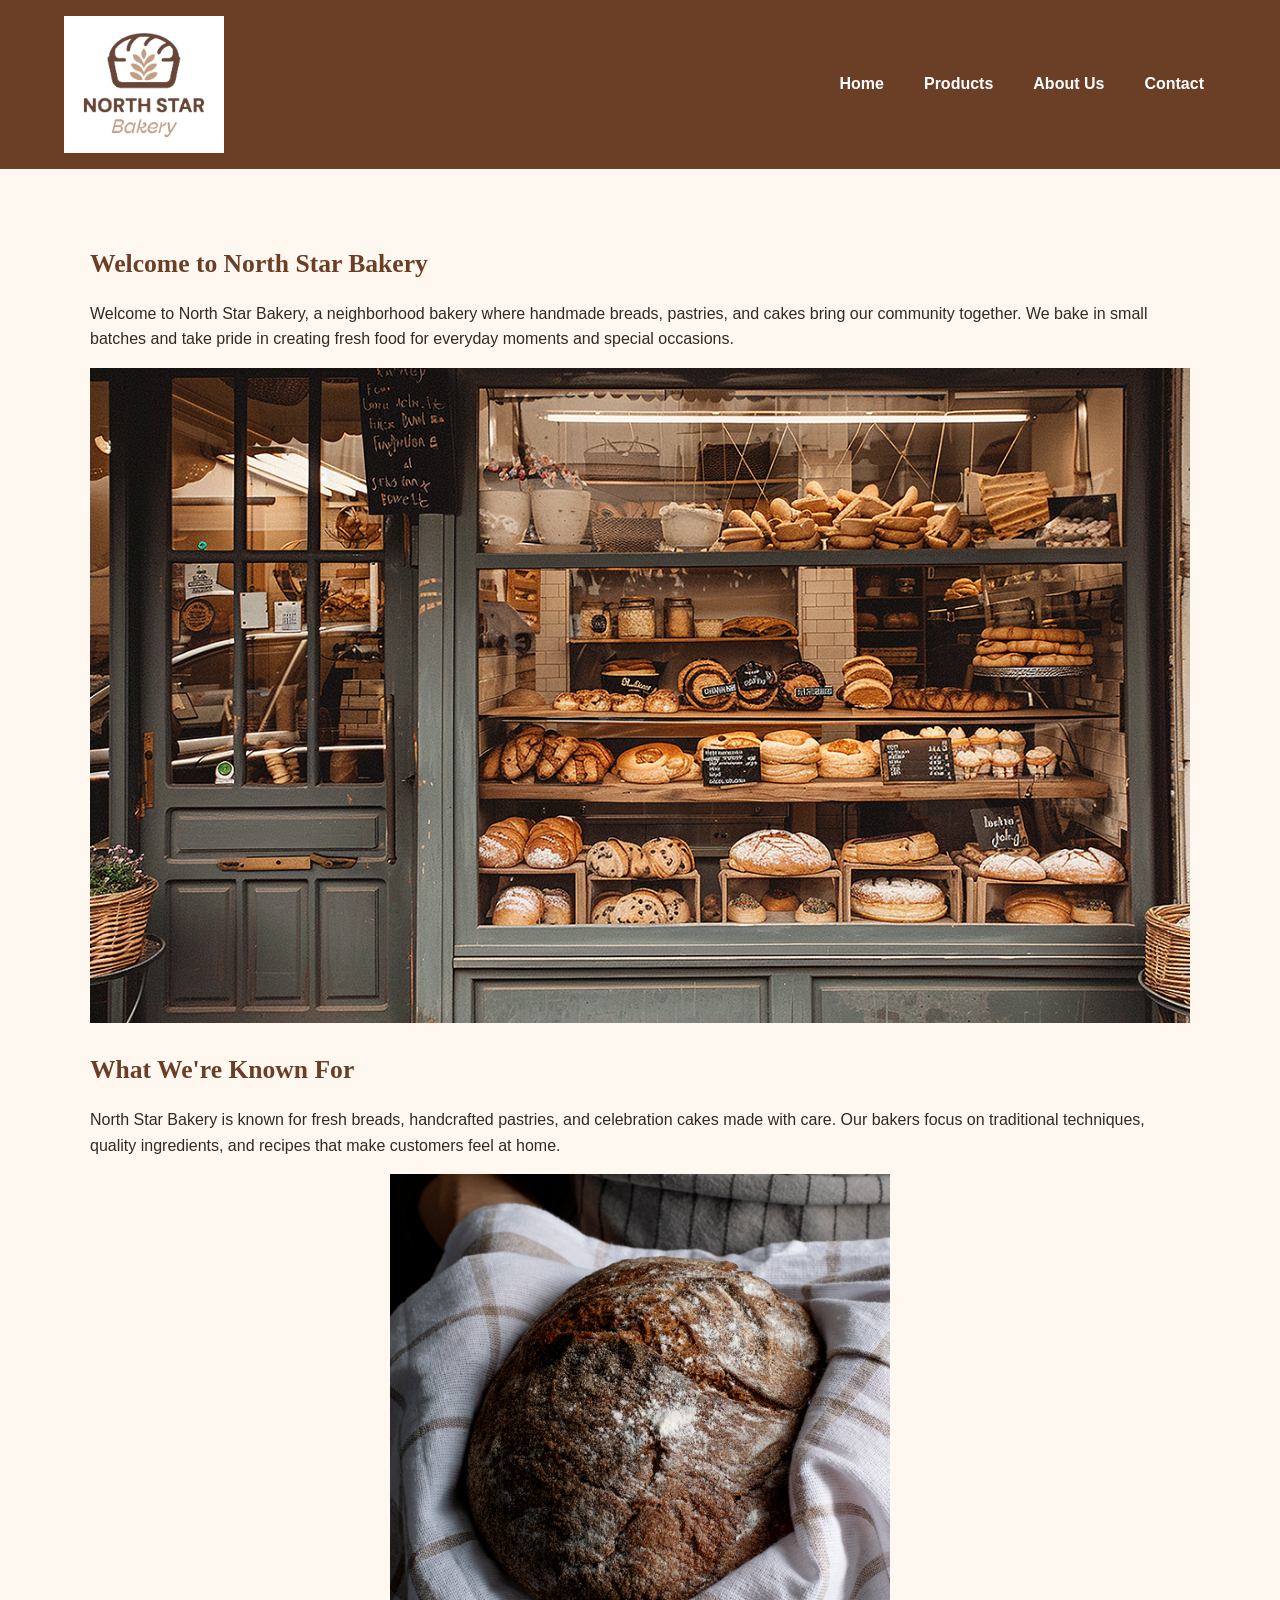
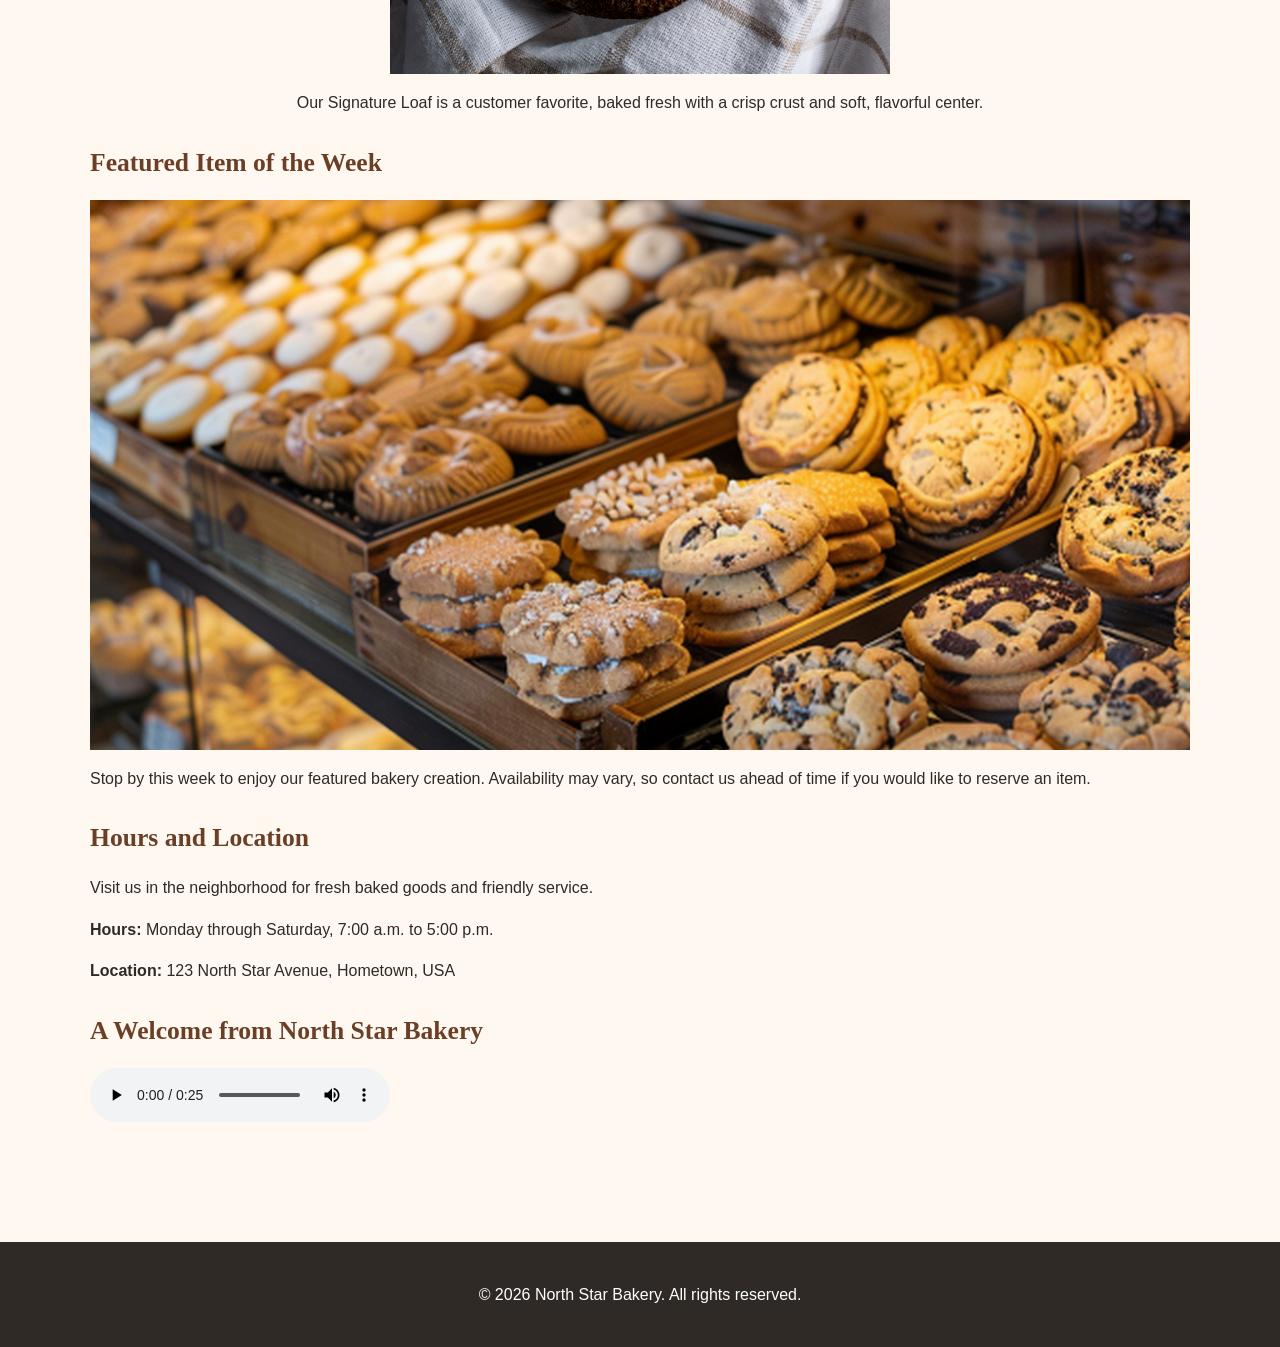
<file: index.html>
<!DOCTYPE html>
<html lang="en">
<head>
    <meta charset="UTF-8">
    <meta name="viewport" content="width=device-width, initial-scale=1.0">
    <title>North Star Bakery | Home</title>
    <link rel="stylesheet" href="styles.css">
</head>
<body>

    <header>
        <img src="media/bakery-logo_c.png"
             alt="North Star Bakery logo"
             width="200">

        <h1>North Star Bakery</h1>

        <nav>
            <ul>
                <li><a href="index.html">Home</a></li>
                <li><a href="products.html">Products</a></li>
                <li><a href="about.html">About Us</a></li>
                <li><a href="contact.html">Contact</a></li>
            </ul>
        </nav>
    </header>

    <main>

        <section>
            <h2>Welcome to North Star Bakery</h2>
            <p>
                Welcome to North Star Bakery, a neighborhood bakery where
                handmade breads, pastries, and cakes bring our community
                together. We bake in small batches and take pride in creating
                fresh food for everyday moments and special occasions.
            </p>

            <img src="media/bakery-storefront_c.png"
                 alt="Front of the North Star Bakery storefront">
        </section>

        <section>
            <h2>What We're Known For</h2>
            <p>
                North Star Bakery is known for fresh breads, handcrafted
                pastries, and celebration cakes made with care. Our bakers
                focus on traditional techniques, quality ingredients, and
                recipes that make customers feel at home.
            </p>

            <figure>
                <img src="media/bakery-signature-loaf_c.png"
                     alt="Freshly baked North Star Bakery Signature Loaf"
                     width="500">
                <figcaption>
                    Our Signature Loaf is a customer favorite, baked fresh
                    with a crisp crust and soft, flavorful center.
                </figcaption>
            </figure>
        </section>

        <section>
            <h2>Featured Item of the Week</h2>

            <picture>
                <source media="(min-width: 800px)"
                        srcset="media/bakery-feature-large_c.png">
                       <img src="media/bakery-feature-small_c.png"
                       alt="Bakery display case filled with fresh baked goods including cookies, pastries, and croissants arranged on wooden trays.">
            </picture>

            <p>
                Stop by this week to enjoy our featured bakery creation.
                Availability may vary, so contact us ahead of time if you
                would like to reserve an item.
            </p>
        </section>

        <section>
            <h2>Hours and Location</h2>
            <p>
                Visit us in the neighborhood for fresh baked goods and
                friendly service.
            </p>

            <p>
                <strong>Hours:</strong> Monday through Saturday, 7:00 a.m.
                to 5:00 p.m.
            </p>

            <p>
                <strong>Location:</strong> 123 North Star Avenue,
                Hometown, USA
            </p>
        </section>

        <section>
            <h2>A Welcome from North Star Bakery</h2>

            <audio controls>
                <source src="./media/bakery-welcome_c.mp3" type="audio/mpeg">
                Your browser does not support the audio element.
                Please visit North Star Bakery in person for a warm welcome.
            </audio>
        </section>

    </main>

    <footer>
        <p>&copy; 2026 North Star Bakery. All rights reserved.</p>
    </footer>

</body>
</html>
</file>
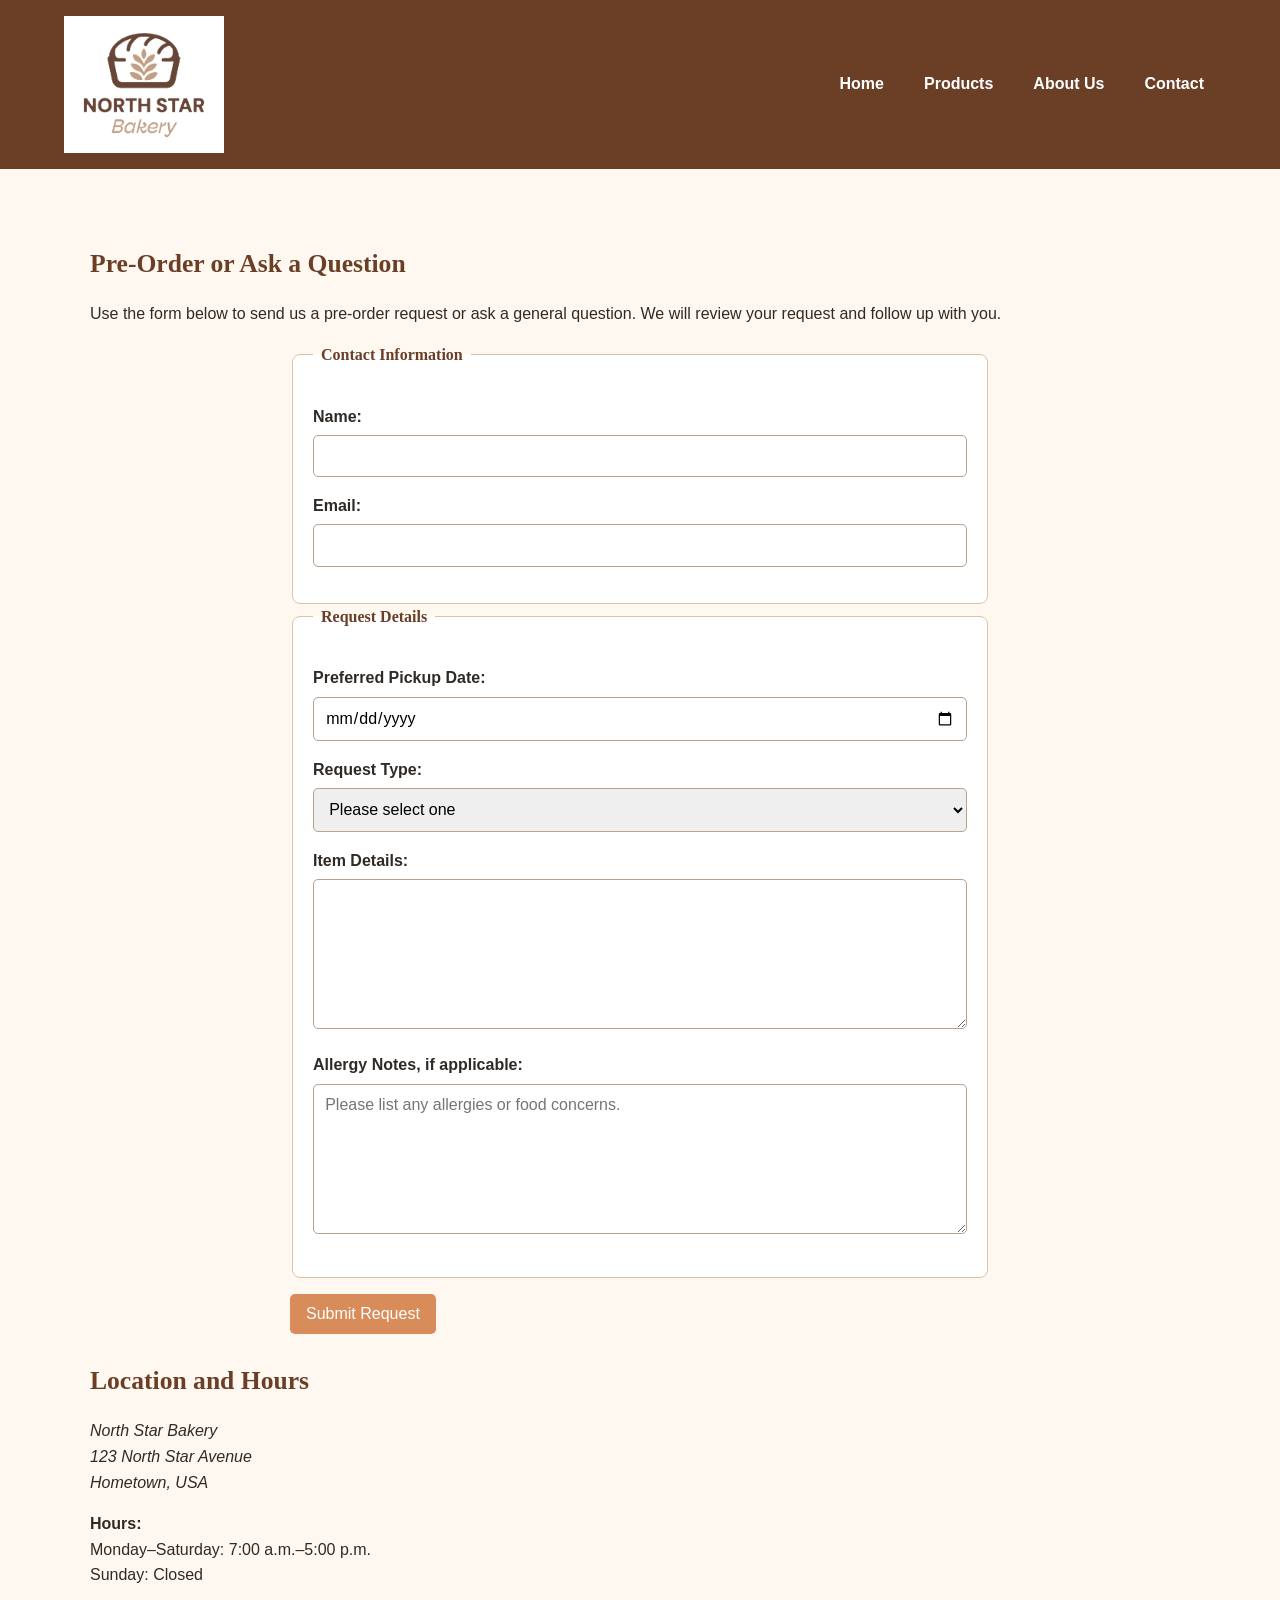
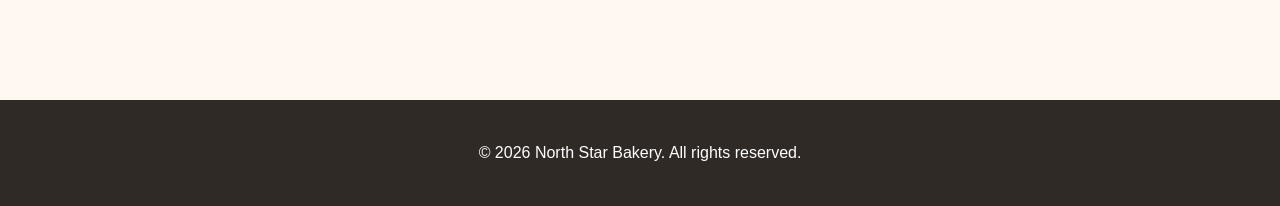
<file: contact.html>
<!DOCTYPE html>
<html lang="en">
<head>
    <meta charset="UTF-8">
    <meta name="viewport" content="width=device-width, initial-scale=1.0">
    <title>North Star Bakery | Contact</title>
    <link rel="stylesheet" href="styles.css">
    <script src="script.js" defer></script>
</head>
<body>

    <header>
        <img src="media/bakery-logo_c.png"
             alt="North Star Bakery logo"
             width="200">

        <h1>Contact North Star Bakery</h1>

        <nav>
            <ul>
                <li><a href="index.html">Home</a></li>
                <li><a href="products.html">Products</a></li>
                <li><a href="about.html">About Us</a></li>
                <li><a href="contact.html">Contact</a></li>
            </ul>
        </nav>
    </header>

    <main>

        <section>
            <h2>Pre-Order or Ask a Question</h2>

            <p>
                Use the form below to send us a pre-order request or ask a
                general question. We will review your request and follow up
                with you.
            </p>

            <form action="#" method="post" novalidate>

                <fieldset>
                    <legend>Contact Information</legend>

                    <p>
                        <label for="name">Name:</label>
                        <input type="text"
                               id="name"
                               name="name"
                               required
                               minlength="2">
                            <span class="error-message" id="name-error"></span>
                    </p>

                    <p>
                        <label for="email">Email:</label>
                        <input type="email"
                               id="email"
                               name="email"
                               required>
                            <span class="error-message" id="email-error"></span>    
                    </p>
                </fieldset>

                <fieldset>
                    <legend>Request Details</legend>

                    <p>
                        <label for="pickup-date">Preferred Pickup Date:</label>
                        <input type="date"
                            id="pickup-date"
                            name="pickup-date"
                            required>
                        <span class="error-message" id="pickup-date-error"></span>
                    </p>

                    <p>
                        <label for="request-type">Request Type:</label>
                        <select id="request-type"
                                name="request-type"
                                required>
                            <option value="">Please select one</option>
                            <option value="pre-order">Pre-Order</option>
                            <option value="general-question">
                                General Question
                            </option>
                        </select>
                        <span class="error-message" id="request-type-error"></span>
                    </p>

                    <p>
                        <label for="item-details">Item Details:</label>
                        <textarea id="item-details"
                                  name="item-details"
                                  rows="6"
                                  cols="40"
                                  required
                                  minlength="10"></textarea>
                                <span class="error-message" id="item-details-error"></span>  
                    </p>

                    <p>
                        <label for="allergy-notes">
                            Allergy Notes, if applicable:
                        </label>
                        <textarea id="allergy-notes"
                                  name="allergy-notes"
                                  rows="4"
                                  cols="40"
                                  placeholder="Please list any allergies or food concerns."></textarea>
                    </p>
                </fieldset>

                <p>
                  <button type="submit">Submit Request</button>
                </p>

                <p id="form-success"></p>
            </form>
        </section>

        <section>
            <h2>Location and Hours</h2>

            <address>
                North Star Bakery<br>
                123 North Star Avenue<br>
                Hometown, USA
            </address>

            <p>
                <strong>Hours:</strong><br>
                Monday–Saturday: 7:00 a.m.–5:00 p.m.<br>
                Sunday: Closed
            </p>
        </section>

    </main>

    <footer>
        <p>&copy; 2026 North Star Bakery. All rights reserved.</p>
    </footer>

</body>
</html>
</file>
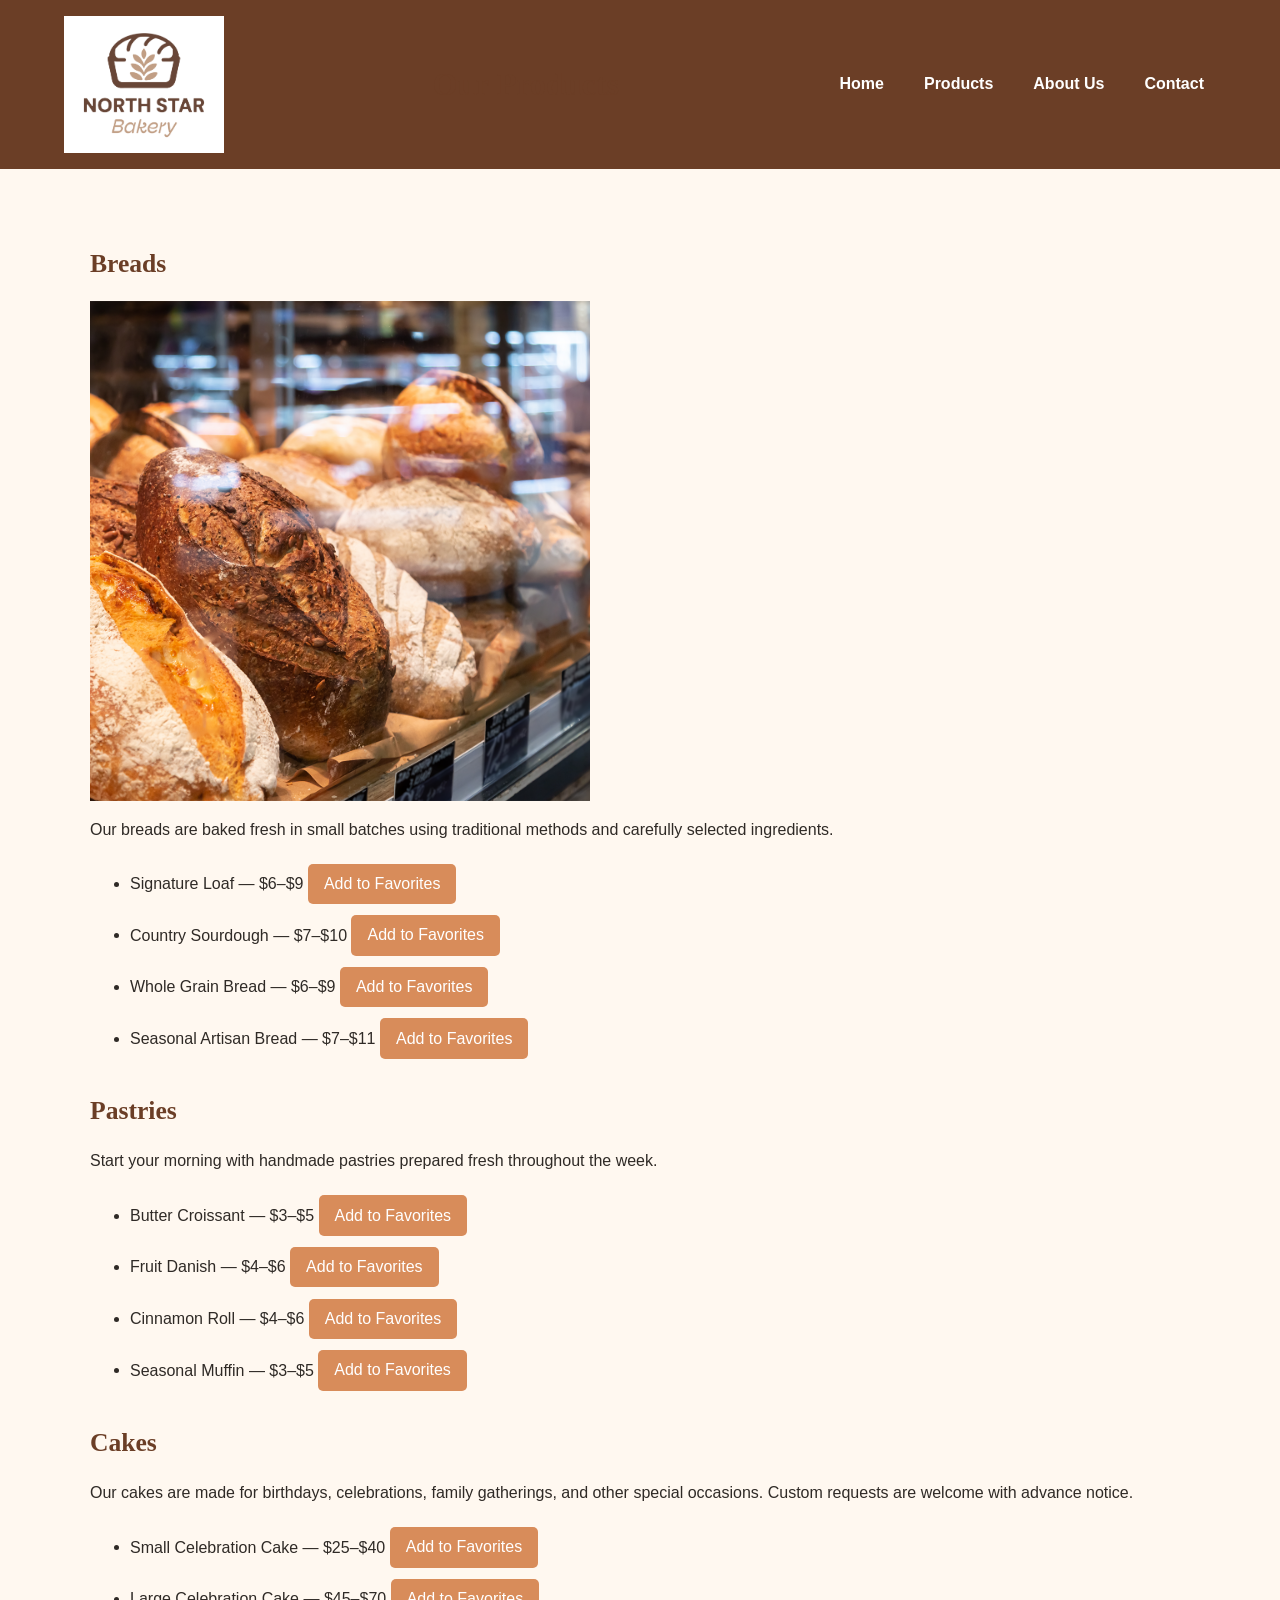
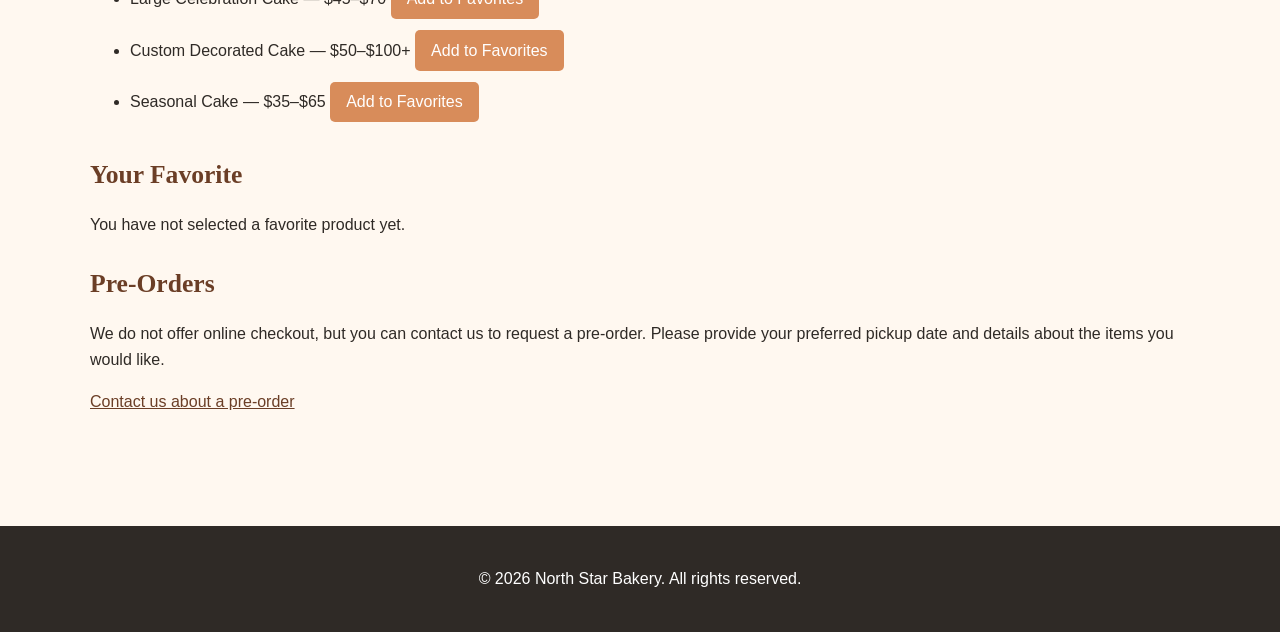
<file: products.html>
<!DOCTYPE html>
<html lang="en">
<head>
    <meta charset="UTF-8">
    <meta name="viewport" content="width=device-width, initial-scale=1.0">
    <title>North Star Bakery | Products</title>
    <link rel="stylesheet" href="styles.css">
    <script src="script.js" defer></script>
</head>
<body>

    <header>
        <img src="media/bakery-logo_c.png"
             alt="North Star Bakery logo"
             width="200">

        <h1>Our Products</h1>

        <nav>
            <ul>
                <li><a href="index.html">Home</a></li>
                <li><a href="products.html">Products</a></li>
                <li><a href="about.html">About Us</a></li>
                <li><a href="contact.html">Contact</a></li>
            </ul>
        </nav>
    </header>

    <main>

        <section>
            <h2>Breads</h2>

            <img src="media/bakery-bread_c.png"
                 alt="Freshly baked artisan bread from North Star Bakery"
                 width="500">

            <p>
                Our breads are baked fresh in small batches using traditional
                methods and carefully selected ingredients.
            </p>

            <ul>
                <li>
                    Signature Loaf — $6–$9
                    <button class="favorite-button" data-product="Signature Loaf">
                        Add to Favorites
                    </button>
                </li>
                <li>
                    Country Sourdough — $7–$10
                    <button class="favorite-button" data-product="Country Sourdough">
                        Add to Favorites
                    </button>
                </li>
                <li>
                    Whole Grain Bread — $6–$9
                    <button class="favorite-button" data-product="Whole Grain Bread">
                        Add to Favorites
                    </button>
                </li>
                <li>
                    Seasonal Artisan Bread — $7–$11
                    <button class="favorite-button" data-product="Seasonal Artisan Bread">
                        Add to Favorites
                    </button>
                </li>
            </ul>
        </section>

        <section>
            <h2>Pastries</h2>

            <p>
                Start your morning with handmade pastries prepared fresh
                throughout the week.
            </p>

            <ul>
                <li>
                    Butter Croissant — $3–$5
                    <button class="favorite-button" data-product="Butter Croissant">
                        Add to Favorites
                    </button>
                </li>
                <li>
                    Fruit Danish — $4–$6
                    <button class="favorite-button" data-product="Fruit Danish">
                        Add to Favorites
                    </button>
                </li>
                <li>
                    Cinnamon Roll — $4–$6
                    <button class="favorite-button" data-product="Cinnamon Roll">
                        Add to Favorites
                    </button>
                </li>
                <li>
                    Seasonal Muffin — $3–$5
                    <button class="favorite-button" data-product="Seasonal Muffin">
                        Add to Favorites
                    </button>
                </li>
            </ul>
        </section>

        <section>
            <h2>Cakes</h2>

            <p>
                Our cakes are made for birthdays, celebrations, family
                gatherings, and other special occasions. Custom requests
                are welcome with advance notice.
            </p>

            <ul>
                <li>
                    Small Celebration Cake — $25–$40
                    <button class="favorite-button" data-product="Small Celebration Cake">
                        Add to Favorites
                    </button>
                </li>
                <li>
                    Large Celebration Cake — $45–$70
                    <button class="favorite-button" data-product="Large Celebration Cake">
                        Add to Favorites
                    </button>
                </li>
                <li>
                    Custom Decorated Cake — $50–$100+
                    <button class="favorite-button" data-product="Custom Decorated Cake">
                        Add to Favorites
                    </button>
                </li>
                <li>
                    Seasonal Cake — $35–$65
                    <button class="favorite-button" data-product="Seasonal Cake">
                        Add to Favorites
                    </button>
                </li>
            </ul>
        </section>

        <section>
            <h2>Your Favorite</h2>
            <p id="favorite-message">
                You have not selected a favorite product yet.
            </p>
        </section>

        <section>
            <h2>Pre-Orders</h2>

            <p>
                We do not offer online checkout, but you can contact us to
                request a pre-order. Please provide your preferred pickup
                date and details about the items you would like.
            </p>

            <p>
                <a href="contact.html">Contact us about a pre-order</a>
            </p>
        </section>

    </main>

    <footer>
        <p>&copy; 2026 North Star Bakery. All rights reserved.</p>
    </footer>

</body>
</html>
</file>
<file: styles.css>
/* ---------- Base Styles ---------- */

* {
    box-sizing: border-box;
}

body {
    margin: 0;
    font-family: Arial, sans-serif;
    line-height: 1.6;
    color: #2F2A26;
    background-color: #FFF8F0;
}

img {
    max-width: 100%;
    height: auto;
    display: block;
}

a {
    color: #6B3E26;
}

a:hover {
    color:  #D88C5A;
}

/* ---------- Header ---------- */

header {
    background-color: #6B3E26;
    color: white;
    padding: 1rem;
    text-align: center;
}

header img {
    width: 180px;
    margin: 0 auto 1rem;
}

nav ul {
    list-style: none;
    padding: 0;
    margin: 0;
    display: flex;
    flex-direction: column;
    gap: 0.5rem;
}

nav a {
    display: block;
    color: white;
    text-decoration: none;
    font-weight: bold;
    padding: 0.5rem;
}

nav a:hover {
    background-color: #D88C5A;
    color: #2F2A26;
}

/* ---------- Main Content ---------- */

main {
    width: 90%;
    max-width: 1100px;
    margin: 0 auto;
    padding: 2rem 0;
}

h1,
h2,
h3 {
    font-family: Georgia, serif;
    color: #6B3E26;
    line-height: 1.2;
}

h1 {
    font-size: 2rem;
}

h2 {
    font-size: 1.6rem;
    margin-top: 2rem;
}

h3 {
    font-size: 1.3rem;
}

section {
    margin-bottom: 2rem;
}

/* ---------- Flexbox layout ---------- */

.card-container {
    display: flex;
    flex-direction: column;
    gap: 1.5rem;
}

.card {
    background-color: white;
    border: 1px solid #d8c3a5;
    border-radius: 8px;
    padding: 1.25rem;
}

.card img {
    margin: 0 auto 1rem;
    border-radius: 6px;
}
figure {
    margin: 0;
}

figure img {
    margin: 0 auto 1rem;
}

figcaption {
    text-align: center;
}

/* ---------- Buttons ---------- */

button,
input[type="submit"] {
    background-color: #D88C5A;
    color: white;
    border: none;
    border-radius: 5px;
    padding: 0.7rem 1rem;
    font-size: 1rem;
    cursor: pointer;
}

button:hover,
input[type="submit"]:hover {
    background-color: #6B3E26;;
}

.favorite-button {
    margin: 0.35rem 0;
}

/* ---------- Forms ---------- */

form {
    max-width: 700px;
    margin: 0 auto;
}

fieldset {
    border: 1px solid #d8c3a5;
    border-radius: 8px;
    padding: 1.25rem;
    background-color: white;
}

legend {
    font-family: Georgia, serif;
    font-weight: bold;
    color: #6B3E26;
    padding: 0 0.5rem;
}

label {
    display: block;
    margin-top: 1rem;
    font-weight: bold;
}

input,
textarea,
select {
    width: 100%;
    padding: 0.7rem;
    margin-top: 0.35rem;
    border: 1px solid #b8a28a;
    border-radius: 5px;
    font-family: Arial, sans-serif;
    font-size: 1rem;
}

textarea {
    min-height: 150px;
    resize: vertical;
}

/* ---------- Media ---------- */

audio,
video {
    max-width: 100%;
}

/* ---------- Footer ---------- */

footer {
    background-color: #2F2A26;
    color: white;
    text-align: center;
    padding: 1.5rem;
    margin-top: 2rem;
}

footer a {
    color: white;
}

/* ---------- Larger Screens ---------- */

@media (min-width: 768px) {

    header {
        display: flex;
        align-items: center;
        justify-content: space-between;
        padding: 1rem 5%;
    }

    header img {
        margin: 0;
        width: 160px;
    }

    nav ul {
        flex-direction: row;
        gap: 1rem;
    }

    nav a {
        padding: 0.5rem 0.75rem;
    }

    .card-container {
        flex-direction: row;
        flex-wrap: wrap;
    }

    .card {
        flex: 1 1 250px;
    }

    main {
        padding: 3rem 0;
    }
}
</file>
